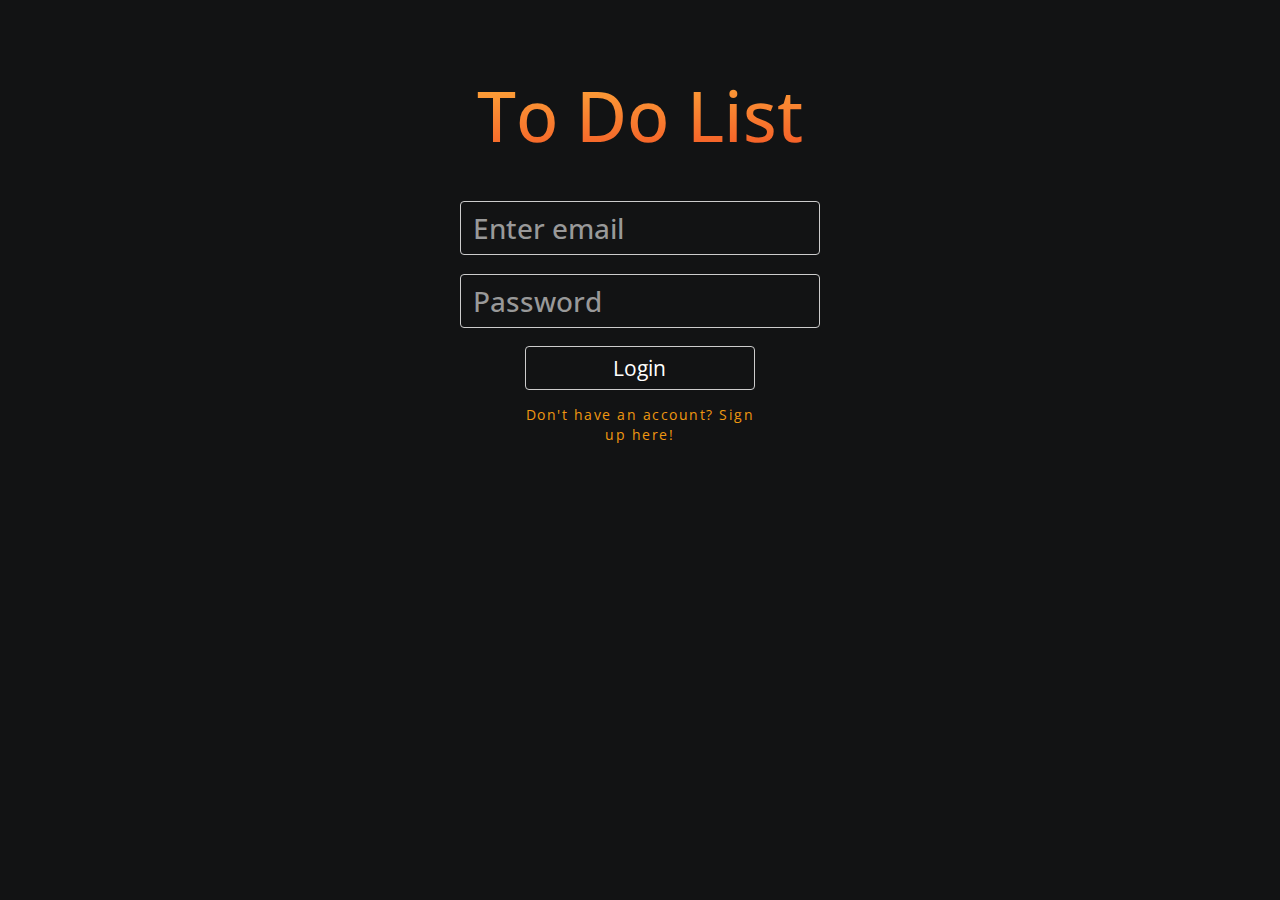
<file: index.html>
<!DOCTYPE html>
<html lang="en" class="no-js">
<head>
	<title>Todo List</title>
	<meta name="viewport" content="width=device-width, initial-scale=1, maximum-scale=1, user-scalable=no">
	<!-- Latest compiled and minified CSS -->
	<link rel="stylesheet" href="https://maxcdn.bootstrapcdn.com/bootstrap/3.2.0/css/bootstrap.min.css">
	<link href='http://fonts.googleapis.com/css?family=Open+Sans+Condensed:300' rel='stylesheet' type='text/css'>
	<link rel="stylesheet" href="css/normalize.css">
	<link rel="stylesheet" href="css/global.css">
	<link rel="stylesheet" href="css/animate.css">
	<link rel="stylesheet" href="css/bootstrapValidator.css">
	<link rel="stylesheet" href="css/login.css">
	<link rel="stylesheet" href="css/todo.css">
</head>
<body>
	<div id="main"></div>
</body>
<script data-main="js/main" src="js/libs/require.min.js"></script>
</html>
</file>
<file: css/global.css>
.center{
	position: absolute;
	left: 50%;
	top: 50%;
	-webkit-transform: translate(-50%, -50%);
	-moz-transform: translate(-50%, -50%);
	-ms-transform: translate(-50%, -50%);
	width: 25%;
}

#main{
	height: 100%;
}

.container{
	height: 100%;
	position: relative;
}

.errormsg{
	color:#a94442;
	display:none;
}

.btn-default[disabled]{
	background-color: transparent;
}

.vcenter {
    display: inline-block;
    vertical-align: middle;
    float: none;
}
.form-control{
	background-color: transparent;
	height: inherit;
	font-size: inherit;
}

.btn, .btn-default{
	width: 100%;
	font-size: 1.5em;
	background-color: transparent;
	color: white;
}
.btn:hover{
	background-color: transparent;
	color: white;
}

.btn-default:hover, .btn-default:focus, .btn-default:active, .btn-default.active, .open>.dropdown-toggle.btn-default{
	background-color: transparent;
	color: white;
}

li{
	background-color:#121314;
}

.navbar-right li{
	background-color: transparent;
}
</file>
<file: css/login.css>
#pagetitle{
	font-size: 5em;
	text-align: center;
	color: #f35626;
	background-image: -webkit-linear-gradient(92deg,#f35626,#feab3a);
	-webkit-background-clip: text;
	-webkit-text-fill-color: transparent;
	-webkit-animation: hue 60s infinite linear;
}

#loginformcol, #signupformcol{
  padding-top: 30px;
  margin: auto;
  position: absolute;
  top: 0; left: 0; bottom: 0; right: 0;
}
.form-control-feedback{
	line-height: 54px;
	top: 0px;
	right: 10px;
}

/**Anchor tag styling for switching between login/signup form**/
.alternateform{
	margin-top: 15px;
	text-align: center;
}

.alternateform a, .alternateform a:hover{
	color:#EF9811;
	text-decoration: none;
	letter-spacing: 1.5px;
	cursor: pointer;
}

.loadinggif{
	height: 50px;
	width: 50px;
	display: inline-block;
}

/**Page title animation**/
@-webkit-keyframes hue {
  from {
    -webkit-filter: hue-rotate(0deg);
  }

  to {
    -webkit-filter: hue-rotate(-360deg);
  }
}
</file>
<file: css/todo.css>
#todos li .form-control, #todos li .form-control:focus {
	border:0px;
	-webkit-box-shadow: none !important;
  -moz-box-shadow: none !important;
  box-shadow: none !important;
  color: white;
  letter-spacing: 1.3px;
}
#newtodo{
	color: white;
}
.input-group{
	width: 100%;
}

.interactive{
	width: auto;
	padding-left: 5px;
	padding-right: 5px;
	cursor:pointer;
	display: inline;
}

.interactive-icons h3{
	display: inline;
	width: 35px;
	color: white;
}
.input-group-addon{
	background-color: transparent;
	border: 0px;
	width: 0;
	padding-left: 0px;
	padding-top: 0px;
	padding-bottom: 0px;
	padding-right: 10px;
	position: relative;
	top: 2px;
	text-align: left;
}

.edit-todo{
	position: relative;
	right: 10px;
}

.todo-completed{
	text-decoration: line-through;
	color: #555!important;
}

#todo-sub-op{
	text-align: center;
}

#myModal{
	top: calc(50% - 200px) !important;
}

.todo-sublabels{
	color: white;
	text-align: center;
	font-weight: bold;
	letter-spacing: 1.3px;
}

.control-hr{
	border-color: #EF9811;
}

.todo-chg-notification{
	display:none!important;
}

.save-success-icon{
	color: rgb(9, 113, 9)!important;
	visibility: hidden;
	font-size:large;
}

.curr-todo-container h3{
	margin-top: 0px;
	margin-bottom: 0px;
}

input[type=checkbox] {
  /* All browsers except webkit*/
  transform: scale(1.5);

  /* Webkit browsers*/
  -webkit-transform: scale(1.5);
  cursor:pointer;
  margin-left: 5px;
  margin-right: 5px;
  position: relative;
  bottom: 4px;
}
/* firefox fix */
.img-responsive {
    width: 100%;
}

/* vertical alignment styles */
.col-top {
    vertical-align:top;
}
.col-middle {
    vertical-align:middle;
}
.col-bottom {
    vertical-align:bottom;
}

/* columns of same height styles */
.container-xs-height {
    display:table;
    padding-left:0px;
    padding-right:0px;
}
.row-xs-height {
    display:table-row;
}
.col-xs-height {
    display:table-cell;
    float:none;
}
@media (min-width: 768px) {
    .container-sm-height {
        display:table;
        padding-left:0px;
        padding-right:0px;
    }
    .row-sm-height {
        display:table-row;
    }
    .col-sm-height {
        display:table-cell;
        float:none;
    }
}
@media (min-width: 992px) {
    .container-md-height {
        display:table;
        padding-left:0px;
        padding-right:0px;
    }
    .row-md-height {
        display:table-row;
    }
    .col-md-height {
        display:table-cell;
        float:none;
    }
}
@media (min-width: 1200px) {
    .container-lg-height {
        display:table;
        padding-left:0px;
        padding-right:0px;
    }
    .row-lg-height {
        display:table-row;
    }
    .col-lg-height {
        display:table-cell;
        float:none;
    }
}
</file>
<file: css/bootstrapValidator.css>
/**
 * BootstrapValidator (http://bootstrapvalidator.com)
 * The best jQuery plugin to validate form fields. Designed to use with Bootstrap 3
 *
 * @author      http://twitter.com/nghuuphuoc
 * @copyright   (c) 2013 - 2014 Nguyen Huu Phuoc
 * @license     MIT
 */

.bv-form .help-block {
    margin-bottom: 0;
}
.bv-form .tooltip-inner {
    text-align: left;
}
.nav-tabs li.bv-tab-success > a {
    color: #3c763d;
}
.nav-tabs li.bv-tab-error > a {
    color: #a94442;
}

.bv-form .bv-icon-no-label {
	top: 0;
}

.bv-form .bv-icon-input-group {
	top: 0;
	z-index: 100;
}
</file>
